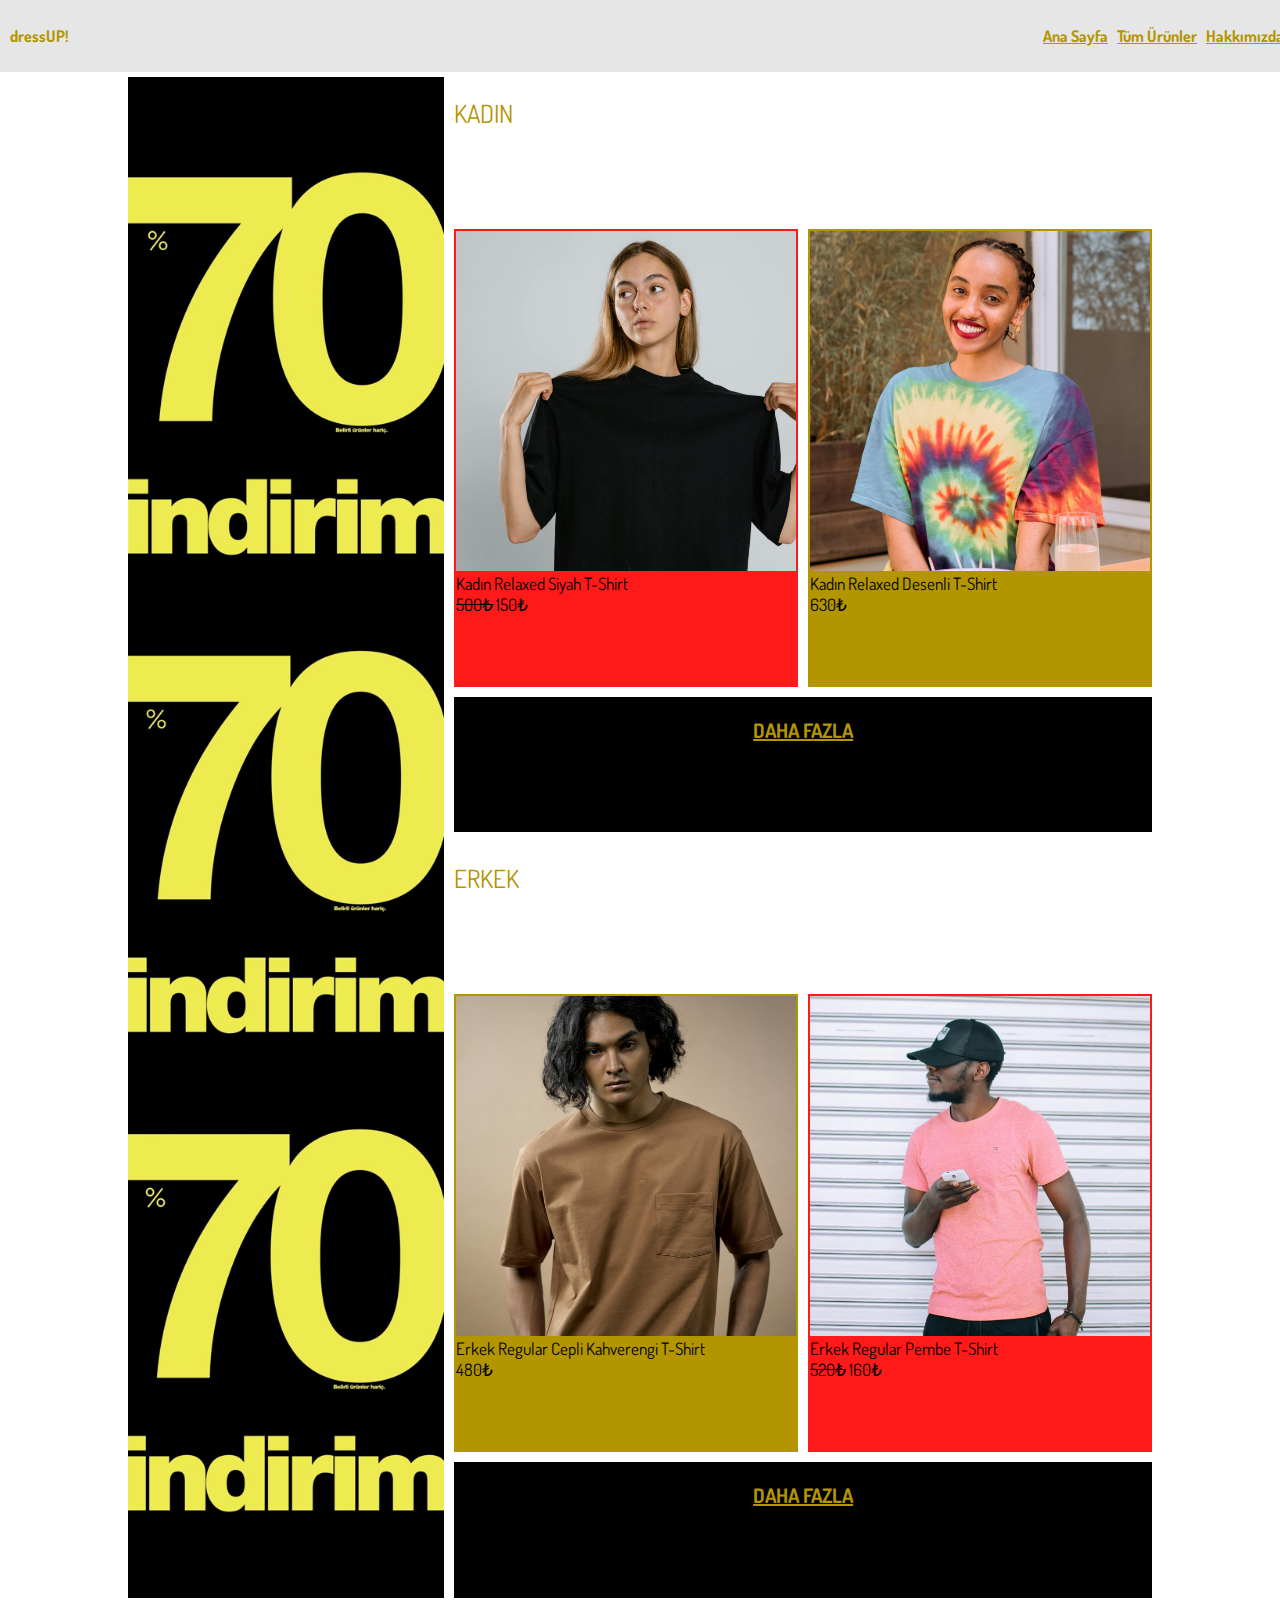
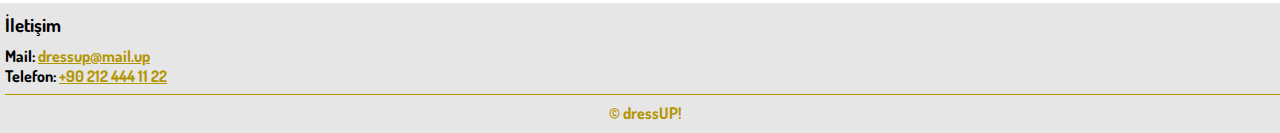
<file: HW2 - web store/index.html>
<!DOCTYPE html>
<html lang="tr">
    <head>
        <meta charset="UTF-8">
        <meta name="description" content="dressUp Mağaza Sayfası">
        <meta name="keywords" content="dressUp, tshirts, clothing, shopping">
        <meta name="viewport" content="width=device-width, initial-scale=1.0">
        <link rel="stylesheet" href="style.css">
        <link rel="preconnect" href="https://fonts.googleapis.com">
        <link rel="preconnect" href="https://fonts.gstatic.com" crossorigin>
        <link href="https://fonts.googleapis.com/css2?family=Dosis:wght@200..800&display=swap" rel="stylesheet">
        <title>Ana Sayfa</title>
    </head>
    <body> 
        <!-- navbar -->
        <div id="navbar">
            <!--marka ismi navbarın soluna, sayfa linkleri sağına (float: right; kullanarak) yerleştirildi.-->
            <p style="text-align: left;">
                dressUP! <!--marka ismi-->
                <span style="float: right;">
                    <a class="yellow-link" href="index.html">Ana Sayfa</a>
                    &nbsp;
                    <a class="yellow-link" href="products.html">Tüm Ürünler</a>
                    &nbsp;
                    <a class="yellow-link" href="about.html">Hakkımızda</a>
                    &nbsp;<!--ekstra boşluk karakteri-->
                </span>
            </p>
        </div>
        
        <!--Başlık ve Ürünler grid-container içine yerleştirildi-->
        <div class="grid-container">
            <!--ilk eleman 1. satır çizgisinden 7. satır çizgisine ayarlanarak içine afiş yerleştirildi-->
            <div style="grid-row-start: 1; grid-row-end: 7; background-color: black;"><img src="pictures/banner.png" alt=""></div>
            <!--ikinci eleman 2. sütun çizgisinden 4. sütun çizgisine ayarlanarak içine başlık yerleştirildi-->
            <div class="grid-header" style="grid-column-start: 2; grid-column-end: 4;">KADIN</div>
            <!--Elemanlar başlık altında sırayla yerleştirildi. Her elemanın içinde bir adet ürün resmi, açıklaması ve fiyat yazmakta-->
            <div class="grid-item disc">
                <img src="pictures/female_black.jpg" alt="fe-black">
                Kadın Relaxed Siyah T-Shirt<br>
                <span style="text-decoration: line-through; margin: 0px;">500₺</span> 150₺
            </div>
            <div class="grid-item">
                <img src="pictures/female_pattern.jpg" alt="fe-pattern">
                Kadın Relaxed Desenli T-Shirt <br> 630₺ 
            </div>
            <!--tüm ürünleri göstermeye yönlendiren buton görevinde kullanılan link yerleştirildi-->
            <div class="grid-button" style="grid-column-start: 2; grid-column-end: 4;"><a class="yellow-link" href="products.html">DAHA FAZLA</a></div>
            <!--ikinci başlık-->
            <div class="grid-header" style="grid-column-start: 2; grid-column-end: 4;">ERKEK</div>
            <!--ürünler-->
            <div class="grid-item">
                <img src="pictures/male_brown.jpg" alt="ma-brown">
                Erkek Regular Cepli Kahverengi T-Shirt <br> 480₺
            </div>
            <div class="grid-item disc">
                <img src="pictures/male_pink.jpg" alt="ma-pink">
                Erkek Regular Pembe T-Shirt <br>
                <span style="text-decoration: line-through; margin: 0px;">520₺</span> 160₺
            </div>
            <!--tüm ürünleri göstermeye yönlendiren buton görevinde kullanılan link yerleştirildi-->
            <div class="grid-button" style="grid-column-start: 2; grid-column-end: 4;"><a class="yellow-link" href="products.html">DAHA FAZLA</a></div>
        </div>

        <!--footer-->
        <div id="contact">
            <h3 style="margin-top: 5px; margin-bottom: 10px;">İletişim</h3>
            <p style="margin-top: 0px; margin-bottom: 5px;">
                Mail: <a class="yellow-link" href="mailto:ahmetbedri3@gmail.com">dressup@mail.up</a> <br>
                Telefon: <a class="yellow-link" href="tel:+902124441122">+90 212 444 11 22</a>
            </p>
            <hr style="height: 1px; background-color: #b39500; border: none;">
            <p style="margin-top: 5px; margin-bottom: 5px; text-align: center; color: #b39500;">© dressUP!</p>
        </div>
    </body>
</html>
</file>
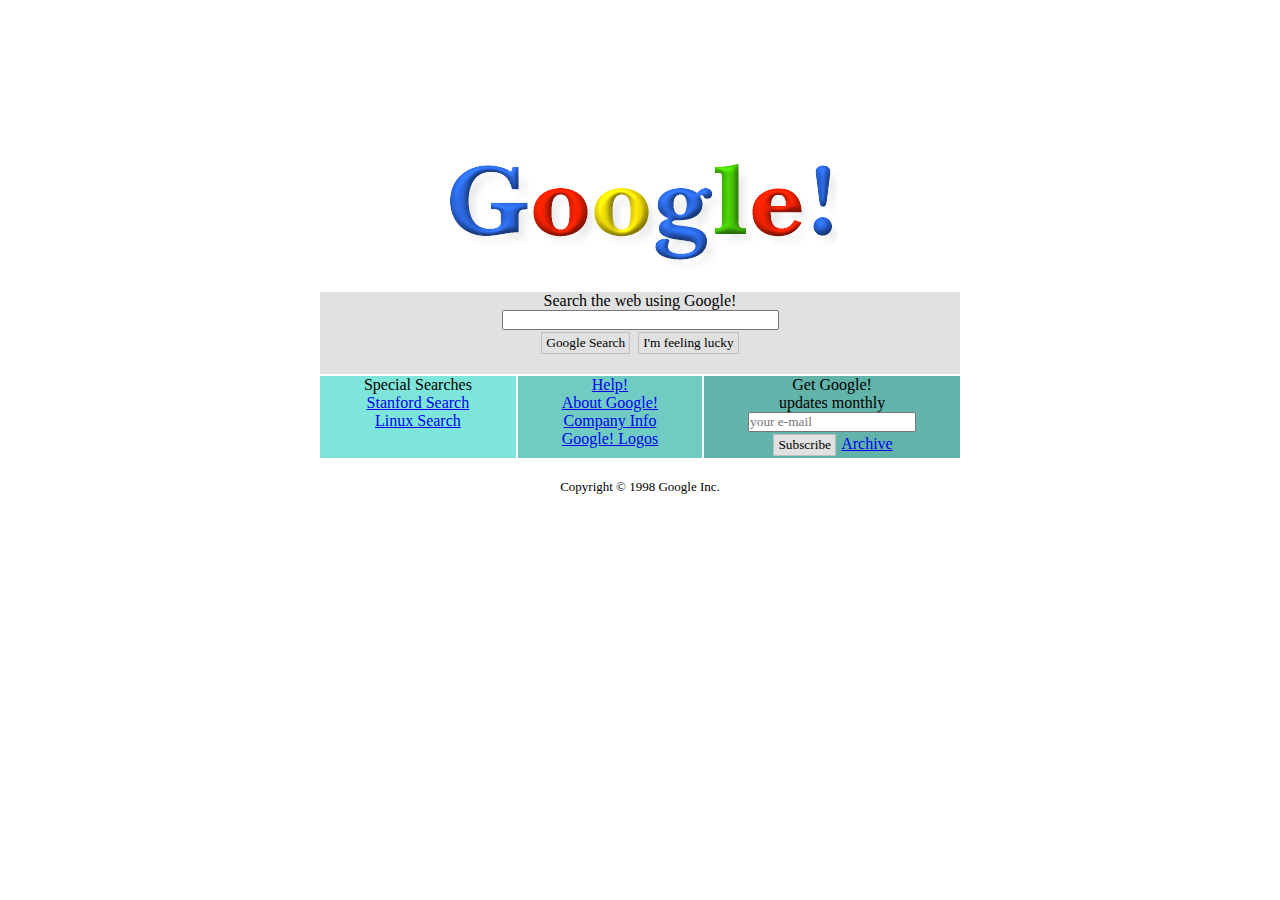
<file: HW3 - google1998/index.html>
<!DOCTYPE html>
<html lang="tr">
<head>
    <meta charset="UTF-8">
    <meta name="viewport" content="width=device-width, initial-scale=1.0">
    <title>Google 1998</title>
    <!--style.css-->
    <link rel="stylesheet" href="./style.css">
</head>
<body>
    <!--Logo-->
    <div id="logo98">
        <img src="./Google_1998_logo.png" alt="Google Logo">
    </div>
    <!--Grid Start-->
    <div class="grid-container">
        <!--Search Bar Section (Grid Item #1)-->
        <div id="sec-1" class="grid-item">
            <form action="http://www.google.com/search" method="get">
                <label for="q">Search the web using Google!</label><br>
                <input type="text" name="q" size="35">
                <div>
                    <input class="button" type="submit" value="Google Search">
                    <input class="button" type="submit" value="I'm feeling lucky">
                </div><br>
            </form>
        </div>
        <!--Special Searches Section (Grid Item #2)-->
        <div id="sec-2" class="grid-item">
            Special Searches <br>
            <a href="#">Stanford Search</a><br>
            <a href="#">Linux Search</a>
        </div>
        <!--Misc Links Section (Grid Item #3)-->
        <div id="sec-3" class="grid-item">
            <a href="#">Help!</a><br>
            <a href="#">About Google!</a><br>
            <a href="#">Company Info</a><br>
            <a href="#">Google! Logos</a>
        </div>
        <!--Subscription Form Section (Grid Item #4)-->
        <div id="sec-4" class="grid-item">
            <form action="https://www.google.com/" method="get">
                <label for="subscription">Get Google! <br>updates monthly</label><br>
                <input type="text" placeholder="your e-mail" name="subscription" required>
                
                <div class="grid-item">
                    <input class="button" type="submit" value="Subscribe">
                    <a href="#">Archive</a>
                </div>
            </form>
        </div>
    </div>
    <!--Grid End-->
    <div id="copyright">
        <br><p>
            Copyright © 1998 Google Inc.
        </p>
    </div>
</body>
</html>
</file>
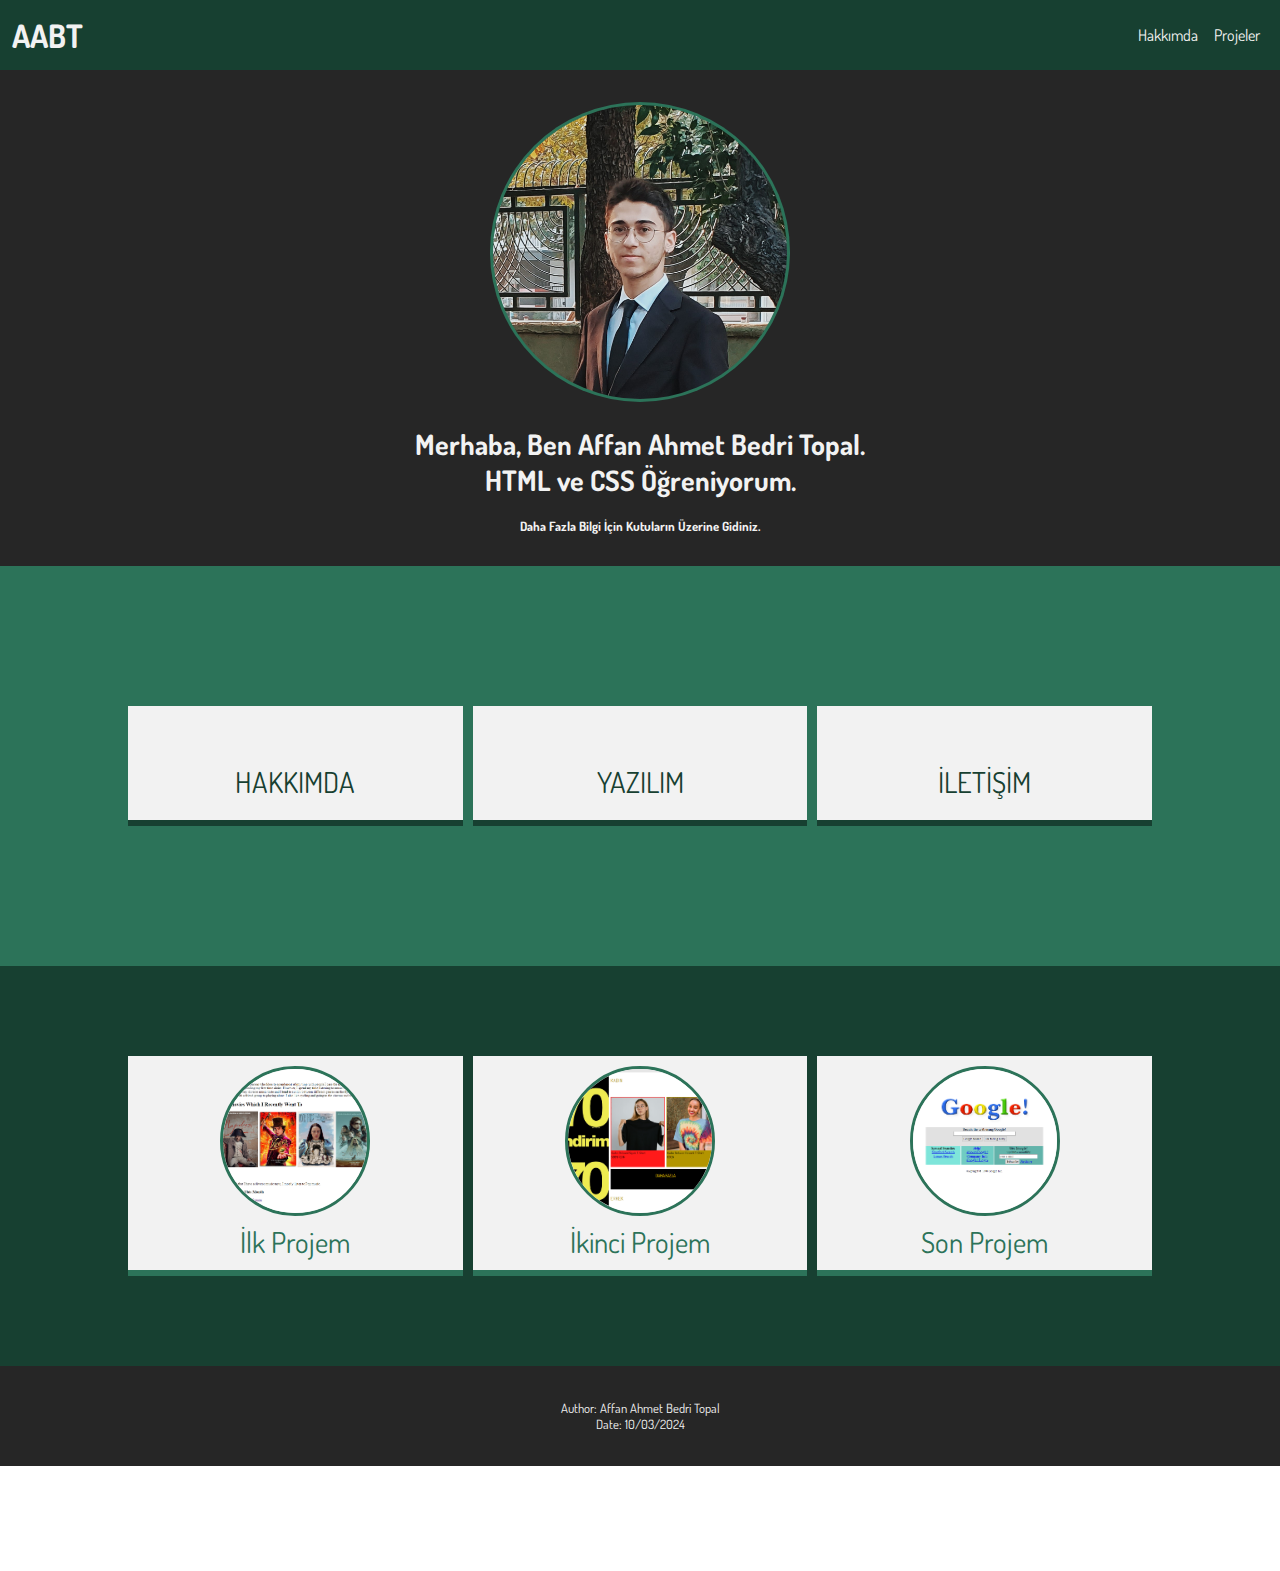
<file: HW4 - Landing Page/index.html>
<!DOCTYPE html>
<html lang="tr">
<head>
    <meta charset="UTF-8">
    <meta name="description" content="Affan Ahmet Bedri Topal | Bilgisayar Mühendisliği öğrencisi. Kişisel web sayfası.">
    <meta name="keywords" content="Affan Ahmet Bedri Topal, 4. sınıf, YTU frontend, Yazılım Geliştirici">
    <meta name="author" content="Affan Ahmet Bedri Topal">
    <meta name="viewport" content="width=device-width, initial-scale=1.0">
    <title>AABT</title>

    <!--css-->
    <link rel="stylesheet" href="./css/global.css">
    <!--web tarayıcı-->
    <link rel="stylesheet" media="(min-width:769px)" href="./css/main.css">
    <!--mobil tarayıcı-->
    <link rel="stylesheet" media="(max-width:768px)" href="./css/mobile.css">
    <!--Google Font-->
    <link rel="preconnect" href="https://fonts.googleapis.com">
    <link rel="preconnect" href="https://fonts.gstatic.com" crossorigin>
    <link href="https://fonts.googleapis.com/css2?family=Dosis:wght@200..800&display=swap" rel="stylesheet">
    <!--Font Awesome-->
    <link rel="stylesheet" href="https://cdnjs.cloudflare.com/ajax/libs/font-awesome/6.5.1/css/all.min.css" integrity="sha512-DTOQO9RWCH3ppGqcWaEA1BIZOC6xxalwEsw9c2QQeAIftl+Vegovlnee1c9QX4TctnWMn13TZye+giMm8e2LwA==" crossorigin="anonymous" referrerpolicy="no-referrer" />
</head>
<body>
    <header class="bg-color1">
        <div>
            <nav id="navbar">
                <h1>AABT</h1>
                <ul>
                    <li><a href="#about">Hakkımda</a></li>
                    <li><a href="#work">Projeler</a></li>
                </ul>
            </nav>
        </div>
    </header>

    <section class="bg-color4" id="home">
        <img src="./images/mypic2.jpg" alt="Profil Fotoğrafı">
        <div>
            <p class="head-big">Merhaba, Ben Affan Ahmet Bedri Topal.<br>HTML ve CSS Öğreniyorum.</p><br>
            <p class="head-small" id="more-info">Daha Fazla Bilgi İçin Kutuların Üzerine Gidiniz.</p>
        </div>
    </section>

    <section class="bg-color2" id="about">
        <div class="container bg-color2">
            <div class="box1">
                <i class="fa-solid fa-user-large"></i><br>HAKKIMDA
                <p>
                    Adım Affan Ahmet Bedri Topal, Yıldız Teknik Üniversitesinde Bilgisayar Mühendisliği 4. sınıf 
                    öğrencisiyim. Okulumuz bünyesinde yapılmakta olan Front-End eğitiminde kendimi geliştirmekteyim.
                    Donanımdan çok yazılıma odaklı bir mühendislik adayıyım.
                </p>
            </div>
            <div class="box1">
                <i class="fa-solid fa-code"></i><br>YAZILIM
                <ul>
                    <li>C || <i class="fa-solid fa-star"></i><i class="fa-solid fa-star"></i><i class="fa-solid fa-star"></i><i class="fa-solid fa-star"></i><i class="fa-regular fa-star"></i></li>
                    <li>Python || <i class="fa-solid fa-star"></i><i class="fa-solid fa-star"></i><i class="fa-solid fa-star"></i><i class="fa-solid fa-star"></i><i class="fa-regular fa-star"></i></li>
                    <li>C# || <i class="fa-solid fa-star"></i><i class="fa-solid fa-star"></i><i class="fa-solid fa-star"></i><i class="fa-regular fa-star"></i><i class="fa-regular fa-star"></i></li>
                    <li>Java || <i class="fa-solid fa-star"></i><i class="fa-solid fa-star"></i><i class="fa-regular fa-star"></i><i class="fa-regular fa-star"></i><i class="fa-regular fa-star"></i></li>
                    <li>Unity || <i class="fa-solid fa-star"></i><i class="fa-solid fa-star"></i><i class="fa-solid fa-star"></i><i class="fa-regular fa-star"></i><i class="fa-regular fa-star"></i></li>
                    <li>HTML & CSS || <i class="fa-solid fa-star"></i><i class="fa-solid fa-star"></i><i class="fa-solid fa-star"></i><i class="fa-regular fa-star"></i><i class="fa-regular fa-star"></i></li>
                </ul>
            </div>
            <div class="box1">
                <i class="fa-solid fa-address-book"></i><br>İLETİŞİM
                <ul>
                    <li><a href="tel:+905315400020"><i class="fa-solid fa-phone"></i> +90 531 540 00 20</a></li>
                    <li><a href="mailto:ahmetbedri3@gmail.com"><i class="fa-solid fa-envelope"></i> ahmetbedri3@gmail.com&nbsp&nbsp&nbsp</a></li>
                    <li><a href="mailto:affan_ahmet@hotmail.com"><i class="fa-solid fa-envelope"></i> affan_ahmet@hotmail.com</a></li>
                    <li><a href="https://www.instagram.com/_aabt_"><i class="fa-brands fa-instagram"></i> Instagram</a></li>
                    <li><a href="https://www.linkedin.com/in/affan-topal/"><i class="fa-brands fa-linkedin"></i> LinkedIn&nbsp&nbsp&nbsp</a></li>
                    <li><a href="https://github.com/affantopal"><i class="fa-brands fa-github"></i> GitHub&nbsp&nbsp&nbsp&nbsp&nbsp&nbsp</a></li>
                </ul>
            </div>
            
        </div>
    </section>

    <section class="bg-color1" id="work">
        <div class="container bg-color1">
            <div class="box2">
                <img src="./images/W1.png" alt="Work1"><br>
                İlk Projem
                <p>
                    Front-End eğitimim sırasında hazırladığım ilk projedir. 
                    Bu projede yalnızca HTML'in sunduğu güçten faydalanılarak birden fazla sayfaya sahip 
                    bir web sayfası hazırlanmıştır. Bu web sayfası hakkımda bilgiler içermektedir.<br><br>
                    Detaylı incelemek için Github profilimdeki "YTU Front End" reposunu ziyaret edebilirsiniz.
                </p>

            </div>
            <div class="box2">
                <img src="./images/W2.png" alt="Work2"><br>
                İkinci Projem
                <p>
                    İlk projemi tamamlamanın ardından, CSS eğitimine de başlamış olmamız üzerine hem 
                    HTML hem de CSS kullanarak bir online mağaza sitesi oluşturmamız istendi. Giyim üzerine 
                    hazırlanmış olan prototip bir sitedir.<br><br>
                    Detaylı incelemek için Github profilimdeki "YTU Front End" reposunu ziyaret edebilirsiniz.
                </p>
            </div>
            <div class="box2">
                <img src="./images/W3.png" alt="Work3"><br>
                Son Projem
                <p>
                    CSS'in sunduğu özellikleri ne kadar kavrayabildiğimizi test edebilmek adına istenmiş bu projede, 
                    Google'ın, 1998 yılında ilk açıldığı dönemki web sitesinin arayüzünün klonunu hazırlamamız 
                    istendi.<br><br>
                    Detaylı incelemek için Github profilimdeki "YTU Front End" reposunu ziyaret edebilirsiniz.
                </p>
            </div>
            
        </div>
    </section>

    <footer class="bg-color4" id="footer">
            <p class="head-small">Author: Affan Ahmet Bedri Topal<br>Date: 10/03/2024</p>
    </footer>
    
</body>
</html>
</file>
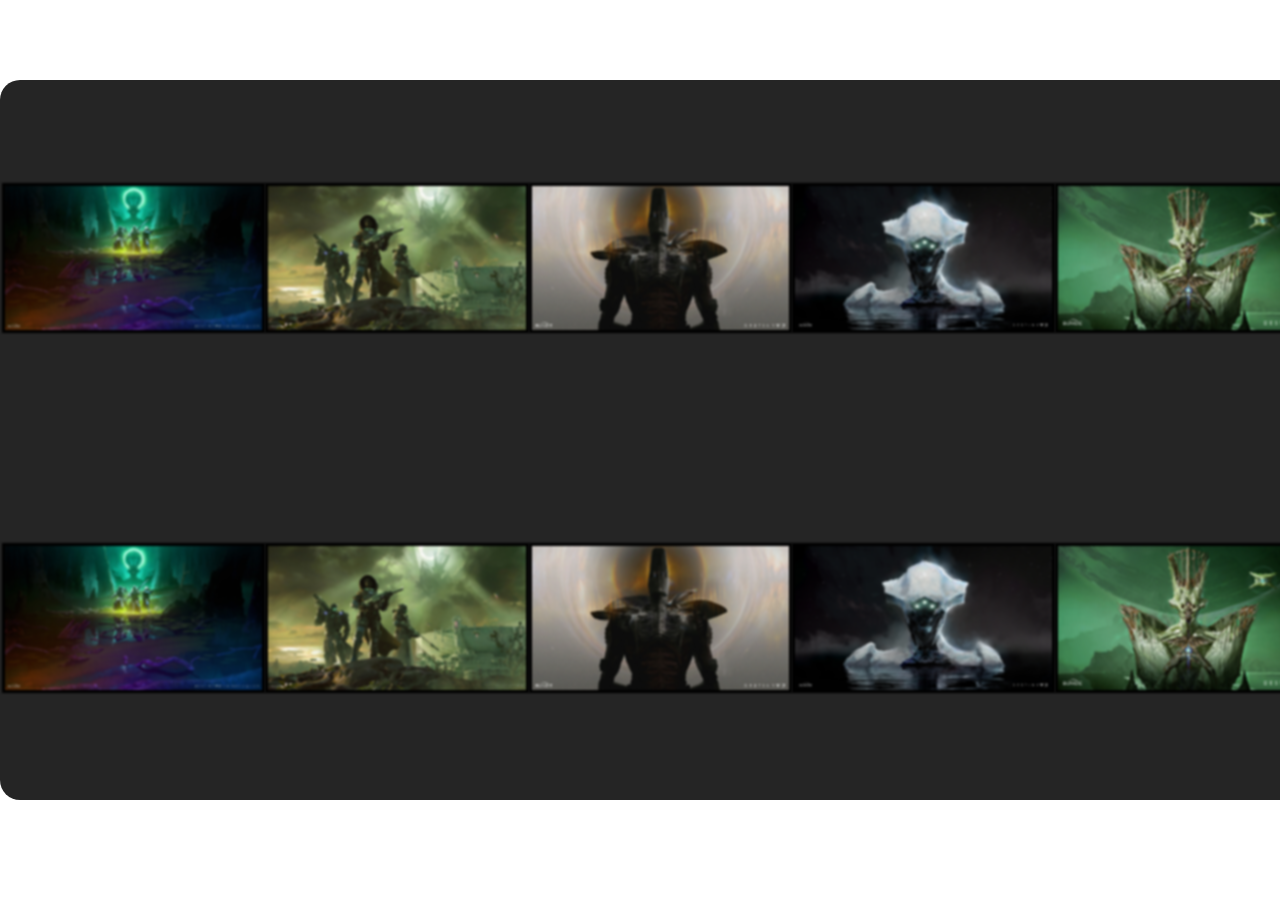
<file: HW5 - Responsive Gallery/index.html>
<!DOCTYPE html>
<html lang="tr">
<head>
    <meta charset="UTF-8">
    <meta name="viewport" content="width=device-width, initial-scale=1.0">
    <title>R-Gallery</title>
    <!--link css file-->
    <link rel="stylesheet" href="style.css">
</head>
<body>
    <div class="wrapper">
        <div class="container">
            <div class="box">
                <img src="./images/im1.jpg" alt="">
            </div>
            <div class="box">
                <img src="./images/im2.jpg" alt="">
            </div>
            <div class="box">
                <img src="./images/im3.jpg" alt="">
            </div>
            <div class="box">
                <img src="./images/im4.jpg" alt="">
            </div>
            <div class="box">
                <img src="./images/im5.jpg" alt="">
            </div>
            <div class="box">
                <img src="./images/im6.jpg" alt="">
            </div>
        </div>

        <div class="container">
            <div class="box">
                <img src="./images/im1.jpg" alt="">
            </div>
            <div class="box">
                <img src="./images/im2.jpg" alt="">
            </div>
            <div class="box">
                <img src="./images/im3.jpg" alt="">
            </div>
            <div class="box">
                <img src="./images/im4.jpg" alt="">
            </div>
            <div class="box">
                <img src="./images/im5.jpg" alt="">
            </div>
            <div class="box">
                <img src="./images/im6.jpg" alt="">
            </div>
        </div>
    </div>
</body>
</html>
</file>
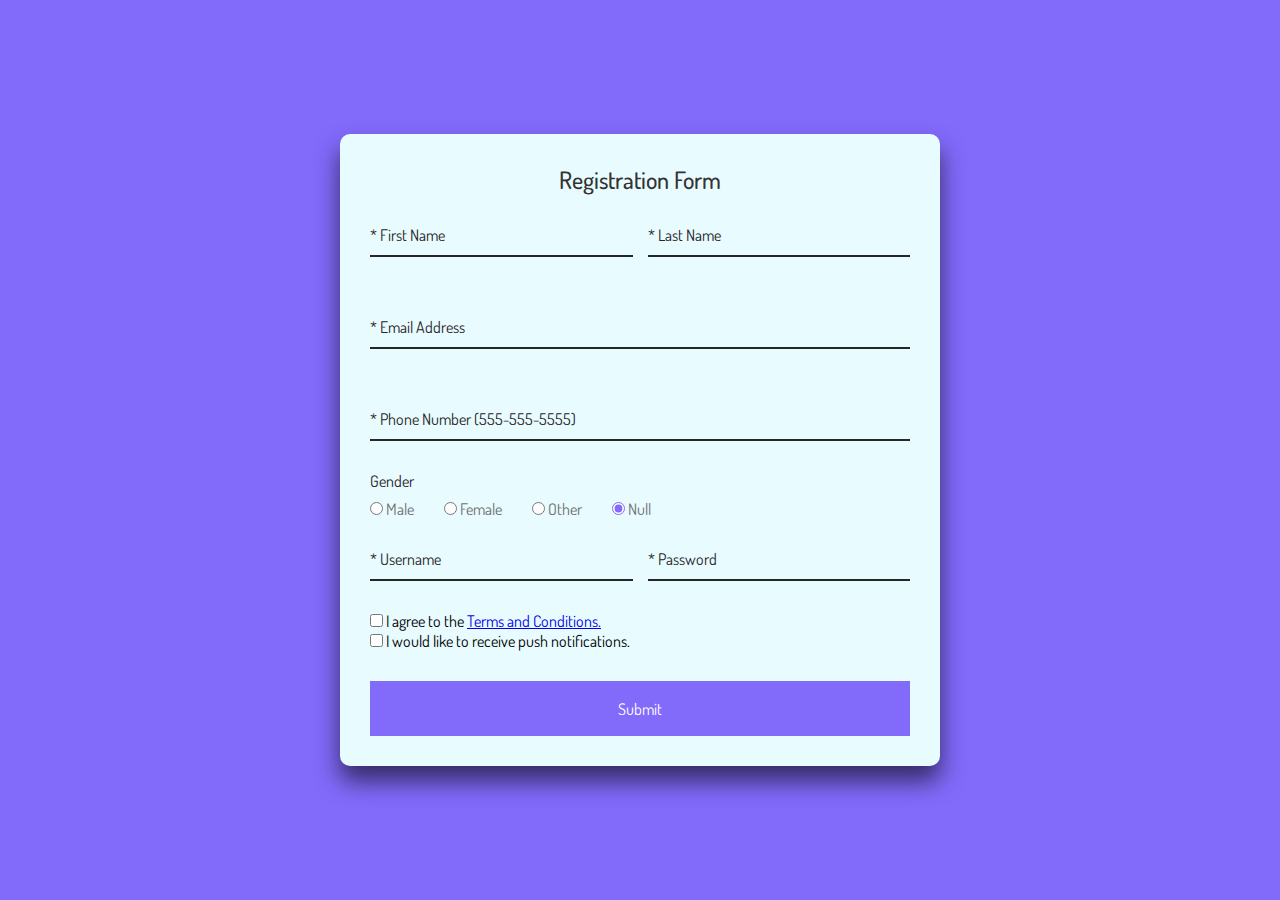
<file: HW6 - Responsive Form/index.html>
<!DOCTYPE html>
<html lang="en">
<head>
  <meta charset="UTF-8" />
  <meta name="viewport" content="width=device-width, initial-scale=1.0" />
  <title>Register</title>

  <!--css-->
  <link rel="stylesheet"  href="./main.css">
  <!--Google Font-->
  <link rel="preconnect" href="https://fonts.googleapis.com">
  <link rel="preconnect" href="https://fonts.gstatic.com" crossorigin>
  <link href="https://fonts.googleapis.com/css2?family=Dosis:wght@200..800&display=swap" rel="stylesheet">
  <!--Font Awesome-->
  <link rel="stylesheet" href="https://cdnjs.cloudflare.com/ajax/libs/font-awesome/6.5.1/css/all.min.css" integrity="sha512-DTOQO9RWCH3ppGqcWaEA1BIZOC6xxalwEsw9c2QQeAIftl+Vegovlnee1c9QX4TctnWMn13TZye+giMm8e2LwA==" crossorigin="anonymous" referrerpolicy="no-referrer" />
</head>
<body>
  <div class="wrapper">

    <header>Registration Form</header>
    <form>

      <div class="column">
        <div class="content">
          <input type="text" required>
          <label>* First Name</label>
        </div>
        <div class="content">
          <input type="text" required>
          <label>* Last Name</label>
        </div>
      </div>
      
      <div class="content">
        <input type="email" pattern="[a-z0-9._%+\-]+@[a-z0-9.\-]+\.[a-z]{2,}$" required>
        <label>* Email Address</label>
      </div>
      <div class="content">
        <input type="tel" pattern="[0-9]{3}-[0-9]{3}-[0-9]{4}" required>
        <label>* Phone Number (555-555-5555)</label>
      </div>

      <div class="gender-box">
        <h3>Gender</h3>
        <div class="gender-option">
          <div class="gender">
            <input type="radio" name="gender">
            <label for="html">Male</label>
          </div>
          <div class="gender">
            <input type="radio" name="gender">
            <label for="css">Female</label>
          </div>
          <div class="gender">
            <input type="radio" name="gender">
            <label for="javascript">Other</label>
          </div>
          <div class="gender">
            <input type="radio" name="gender" checked>
            <label for="javascript">Null</label>
          </div>
        </div>
      </div>

      <div class="column">
        <div class="content">
          <input type="text" required>
          <label>* Username</label>
        </div>
        <div class="content">
          <input type="password" required>
          <label>* Password</label>
        </div>
      </div>

      <div class="checks">
        <input type="checkbox" name="Terms" value="Terms-Agreed">
        <label for="vehicle1"> I agree to the <a href="#">Terms and Conditions.</a></label><br>
        <input type="checkbox" name="Push" value="Push-Request">
        <label for="vehicle2"> I would like to receive push notifications.</label><br>
      </div>

      <button>Submit</button>
    </form>

  </div>
  
</body>
</html>
</file>
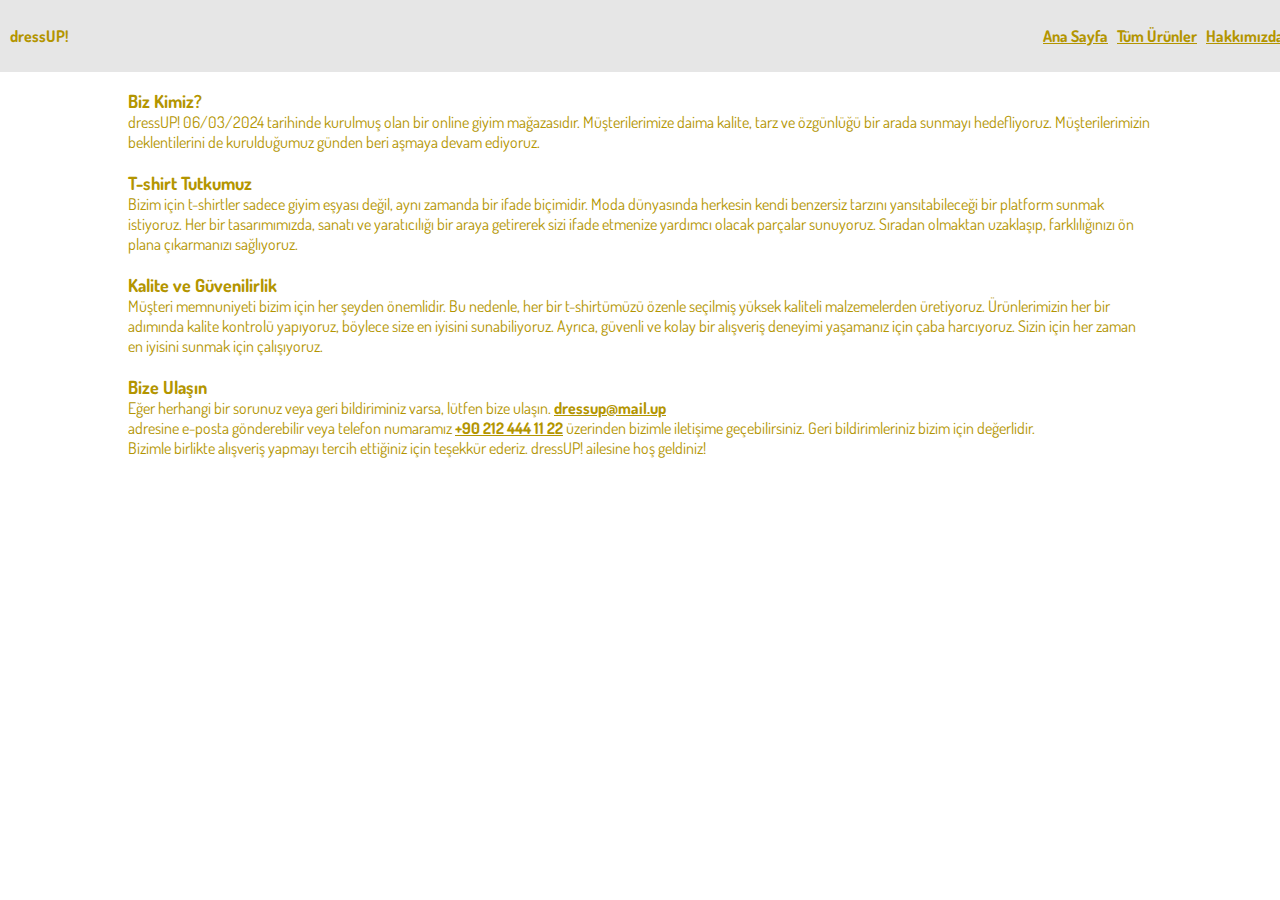
<file: HW2 - web store/about.html>
<!DOCTYPE html>
<html lang="tr">
    <head>
        <meta charset="UTF-8">
        <meta name="viewport" content="width=device-width, initial-scale=1.0">
        <link rel="stylesheet" href="style.css">
        <link rel="preconnect" href="https://fonts.googleapis.com">
        <link rel="preconnect" href="https://fonts.gstatic.com" crossorigin>
        <link href="https://fonts.googleapis.com/css2?family=Dosis:wght@200..800&display=swap" rel="stylesheet">
        <title>Hakkımızda</title>
    </head>
    <body>
        <!-- navbar -->
        <div id="navbar">
            <!--marka ismi navbarın soluna, sayfa linkleri sağına (float: right; kullanarak) yerleştirildi.-->
            <p style="text-align: left;">
                dressUP! <!--marka ismi-->
                <span style="float: right;">
                    <a class="yellow-link" href="index.html">Ana Sayfa</a>
                    &nbsp;
                    <a class="yellow-link" href="products.html">Tüm Ürünler</a>
                    &nbsp;
                    <a class="yellow-link" href="about.html">Hakkımızda</a>
                    &nbsp; <!--ekstra boşluk karakteri-->
                </span>
            </p>
        </div>
        
        <div id="about">
            <span style="font-weight: bold; font-size: large;">Biz Kimiz?</span><br>
            dressUP! 06/03/2024 tarihinde kurulmuş olan bir online giyim mağazasıdır. Müşterilerimize daima kalite, tarz ve özgünlüğü bir arada sunmayı hedefliyoruz.
            Müşterilerimizin beklentilerini de kurulduğumuz günden beri aşmaya devam ediyoruz.

            <br><br><span style="font-weight: bold; font-size: large;">T-shirt Tutkumuz</span><br>
            Bizim için t-shirtler sadece giyim eşyası değil, aynı zamanda bir ifade biçimidir. Moda dünyasında herkesin kendi benzersiz tarzını yansıtabileceği 
            bir platform sunmak istiyoruz. Her bir tasarımımızda, sanatı ve yaratıcılığı bir araya getirerek sizi ifade etmenize yardımcı olacak parçalar sunuyoruz. 
            Sıradan olmaktan uzaklaşıp, farklılığınızı ön plana çıkarmanızı sağlıyoruz.

            <br><br><span style="font-weight: bold; font-size: large;">Kalite ve Güvenilirlik</span><br>
            Müşteri memnuniyeti bizim için her şeyden önemlidir. Bu nedenle, her bir t-shirtümüzü özenle seçilmiş yüksek kaliteli malzemelerden üretiyoruz. 
            Ürünlerimizin her bir adımında kalite kontrolü yapıyoruz, böylece size en iyisini sunabiliyoruz. 
            Ayrıca, güvenli ve kolay bir alışveriş deneyimi yaşamanız için çaba harcıyoruz. 
            Sizin için her zaman en iyisini sunmak için çalışıyoruz.

            <br><br><span style="font-weight: bold; font-size: large;">Bize Ulaşın</span><br>
            Eğer herhangi bir sorunuz veya geri bildiriminiz varsa, lütfen bize ulaşın. 
            <a class="yellow-link" href="mailto:ahmetbedri3@gmail.com">dressup@mail.up</a> <br> adresine e-posta gönderebilir veya 
            telefon numaramız <a class="yellow-link" href="tel:+902124441122">+90 212 444 11 22</a> üzerinden bizimle iletişime geçebilirsiniz. 
            Geri bildirimleriniz bizim için değerlidir.

            <br>Bizimle birlikte alışveriş yapmayı tercih ettiğiniz için teşekkür ederiz. dressUP! ailesine hoş geldiniz!
        </div>
    </body>
</html>
</file>
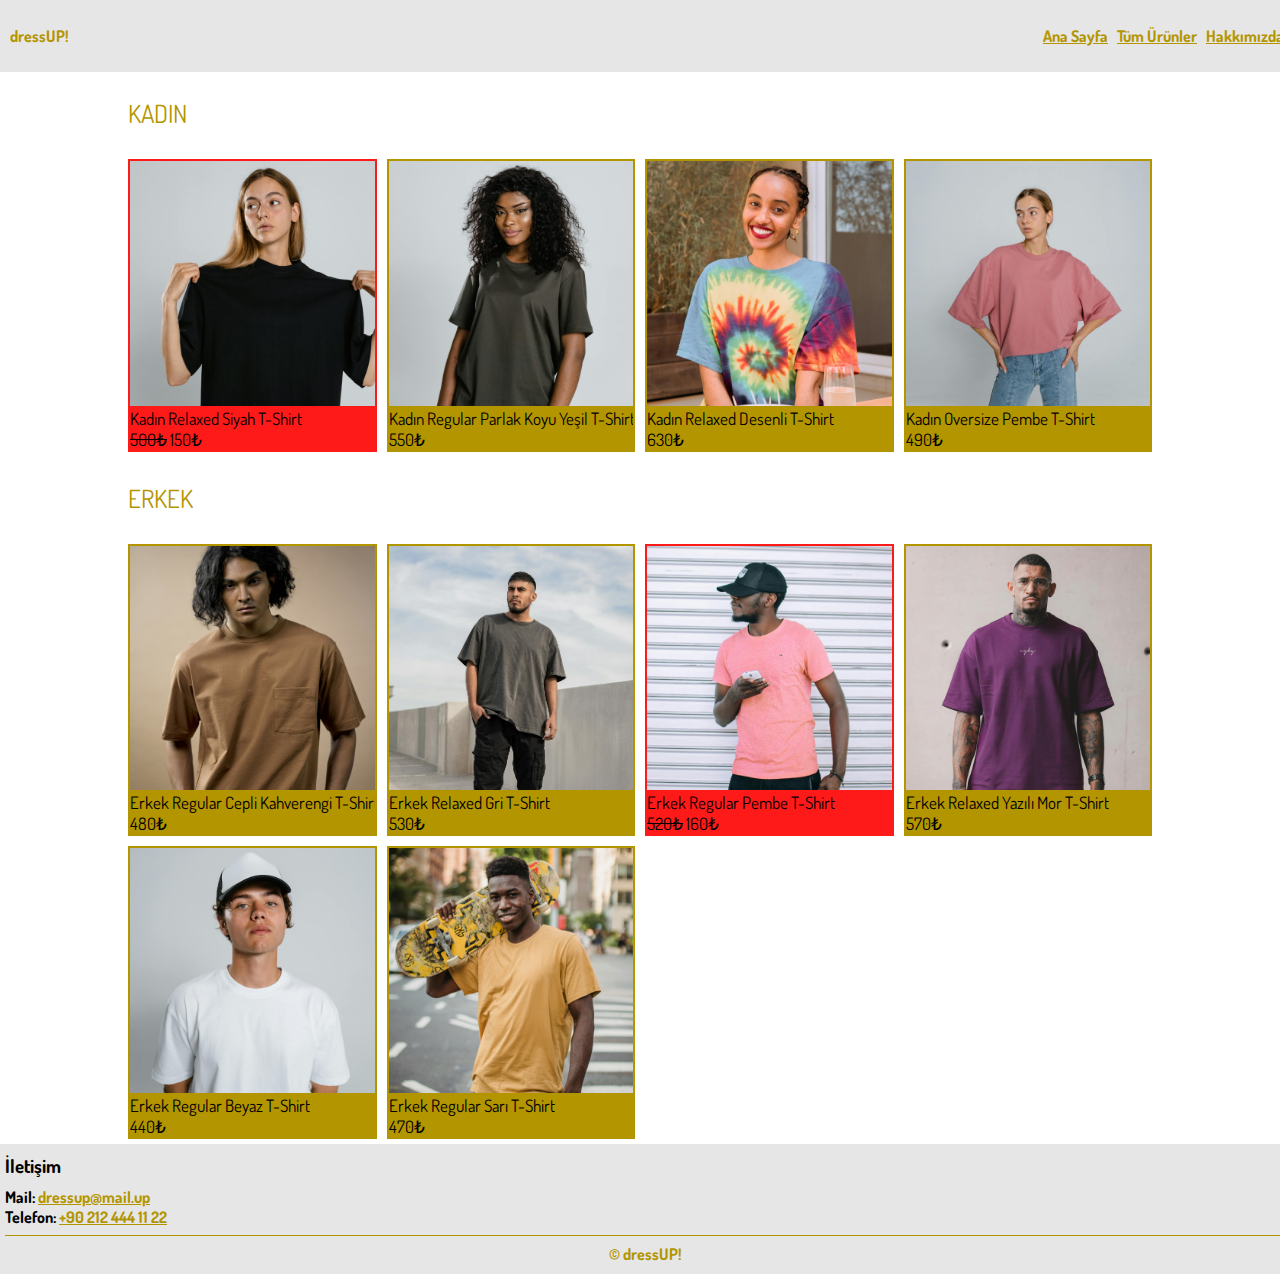
<file: HW2 - web store/products.html>
<!DOCTYPE html>
<html lang="tr">
<head>
    <meta charset="UTF-8">
    <meta name="viewport" content="width=device-width, initial-scale=1.0">
    <link rel="stylesheet" href="style.css">
    <link rel="preconnect" href="https://fonts.googleapis.com">
    <link rel="preconnect" href="https://fonts.gstatic.com" crossorigin>
    <link href="https://fonts.googleapis.com/css2?family=Dosis:wght@200..800&display=swap" rel="stylesheet">
    <title>Tüm Ürünler</title>
</head>
<body>
    <!-- navbar -->
    <div id="navbar">
        <!--marka ismi navbarın soluna, sayfa linkleri sağına (float: right; kullanarak) yerleştirildi.-->
        <p style="text-align: left;">
            dressUP! <!--marka ismi-->
            <span style="float: right;">
                <a class="yellow-link" href="index.html">Ana Sayfa</a>
                &nbsp;
                <a class="yellow-link" href="products.html">Tüm Ürünler</a>
                &nbsp;
                <a class="yellow-link" href="about.html">Hakkımızda</a>
                &nbsp; <!--ekstra boşluk karakteri-->
            </span>
        </p>
    </div>
    
    <!--Başlık ve Ürünler grid-container içine yerleştirildi-->
    <div class="grid-container">
        <!--ilk eleman 1. sütun çizgisinden 5. sütun çizgisine ayarlanarak içine başlık yerleştirildi-->
        <div class="grid-header" style="grid-column-start: 1; grid-column-end: 5;">KADIN</div>
        <!--Elemanlar başlık altında sırayla yerleştirildi. Her elemanın içinde bir adet ürün resmi, açıklaması ve fiyat yazmakta-->
        <div class="grid-item disc">
            <img src="pictures/female_black.jpg" alt="fe-black">
            Kadın Relaxed Siyah T-Shirt<br>
            <span style="text-decoration: line-through; margin: 0px;">500₺</span> 150₺
        </div>
        <div class="grid-item">
            <img src="pictures/female_gray.jpg" alt="fe-gr">
            Kadın Regular Parlak Koyu Yeşil T-Shirt <br> 550₺
        </div>
        <div class="grid-item">
            <img src="pictures/female_pattern.jpg" alt="fe-pattern">
           Kadın Relaxed Desenli T-Shirt <br> 630₺ 
        </div>
        <div class="grid-item">
            <img src="pictures/female_pink.jpg" alt="fe-pink">
            Kadın Oversize Pembe T-Shirt <br> 490₺
        </div>
        <!--Yeni başlık, ilki ile aynı işlem-->
        <div class="grid-header" style="grid-column-start: 1; grid-column-end: 5;">ERKEK</div>
        <!--ürünler-->
        <div class="grid-item">
            <img src="pictures/male_brown.jpg" alt="ma-brown">
            Erkek Regular Cepli Kahverengi T-Shirt <br> 480₺
        </div>
        <div class="grid-item">
            <img src="pictures/male_gray.jpg" alt="ma-gray">
            Erkek Relaxed Gri T-Shirt <br> 530₺
        </div>
        <div class="grid-item disc">
            <img src="pictures/male_pink.jpg" alt="ma-pink">
            Erkek Regular Pembe T-Shirt <br>
            <span style="text-decoration: line-through; margin: 0px;">520₺</span> 160₺
        </div>
        <div class="grid-item">
            <img src="pictures/male_purple.jpg" alt="ma-purple">
            Erkek Relaxed Yazılı Mor T-Shirt <br> 570₺
        </div>
        <div class="grid-item">
            <img src="pictures/male_white.jpg" alt="ma-white">
            Erkek Regular Beyaz T-Shirt <br> 440₺
        </div>
        <div class="grid-item">
            <img src="pictures/male_yellow.jpg" alt="ma-yellow">
            Erkek Regular Sarı T-Shirt <br> 470₺
        </div>
    </div>

    <!--footer-->
    <div id="contact">
        <h3 style="margin-top: 5px; margin-bottom: 10px;">İletişim</h3>
        <p style="margin-top: 0px; margin-bottom: 5px;">
            Mail: <a class="yellow-link" href="mailto:ahmetbedri3@gmail.com">dressup@mail.up</a> <br>
            Telefon: <a class="yellow-link" href="tel:+902124441122">+90 212 444 11 22</a>
        </p>
        <hr style="height: 1px; background-color: #b39500; border: none;">
        <p style="margin-top: 5px; margin-bottom: 5px; text-align: center; color: #b39500;">© dressUP!</p>
    </div>
</body>
</html>
</file>
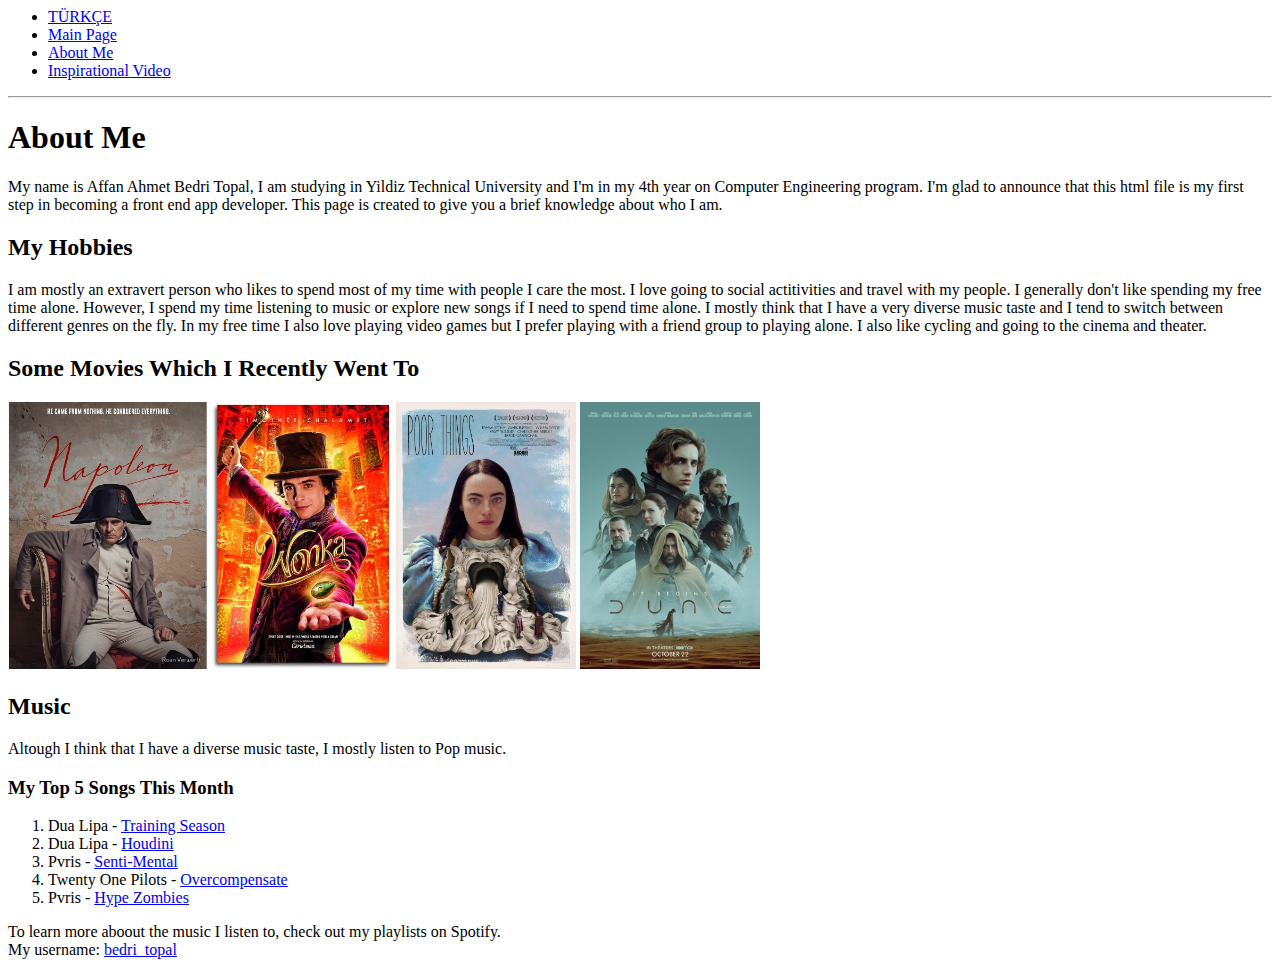
<file: HW1 - Personal Webpage/English/about_en.html>
<html>
    <head>
        <title>About Me</title>
    </head>
    <body>
        <!-- navbar -->
        <ul>
            <li><a href="../Turkish/about_tr.html">TÜRKÇE</a></li>
            <li><a href="index_en.html">Main Page</a></li>
            <li><a href="about_en.html">About Me</a></li>
            <li><a href="embed_en.html">Inspirational Video</a></li>
        </ul><hr>
        <h1>About Me</h1>
        <p>
            My name is Affan Ahmet Bedri Topal, I am studying in Yildiz Technical University and I'm in my 4th year on Computer Engineering program.
            I'm glad to announce that this html file is my first step in becoming a front end app developer. This page is created to give you a brief knowledge about who I am.
        </p>
        <h2>My Hobbies</h2>
        <p>
            I am mostly an extravert person who likes to spend most of my time with people I care the most. I love going to social actitivities and travel with my people. I generally don't like spending my free time alone. However, I spend my time listening to music or  
            explore new songs if I need to spend time alone. I mostly think that I have a very diverse music taste and I tend to switch between different genres on the fly. In my free time I also love playing video games but I prefer playing with a friend group to playing alone.
            I also like cycling and going to the cinema and theater.
        </p>
        <h2>Some Movies Which I Recently Went To</B></h2>
        <img src="../images/napoleon.jpg" alt="napoleon" width="200">
        <img src="../images/wonka.jpg" alt="wonka" width="180">
        <img src="../images/poorThings.jpg" alt="poorthings" width="180">
        <img src="../images/Dune.jpg" alt="dune" width="180">
        <h2>Music</h2>
        <p>Altough I think that I have a diverse music taste, I mostly listen to Pop music.</p>
        <h3>My Top 5 Songs This Month</h3>
        <ol>
            <li>Dua Lipa - <a href="https://youtu.be/ZjBZ8MUnB0E?si=6pVLhkLsc1r3ZW_x" target="_blank">Training Season</a></li>
            <li>Dua Lipa - <a href="https://youtu.be/suAR1PYFNYA?si=EnOgIRulwQHBSpDY" target="_blank">Houdini</a></li>
            <li>Pvris - <a href="https://youtu.be/xznP_CW1MSM?si=e-e-ewbTGUQmIcYc" target="_blank">Senti-Mental</a></li>
            <li>Twenty One Pilots - <a href="https://youtu.be/53tgVlXBZVg?si=9rx1eCFnP78rMPAs" target="_blank">Overcompensate</a></li>
            <li>Pvris - <a href="https://youtu.be/GQHravKr1R0?si=v_T4ZiQilkaq69Hs" target="_blank">Hype Zombies</a></li>
        </ol>
        <p>
            To learn more aboout the music I listen to, check out my playlists on Spotify.
            <br>My username: <a href="https://open.spotify.com/user/bedri_topal?si=ae4f6d0f713540af" target="_blank">bedri_topal</a>
        </p>



    </body>
</html>
</file>
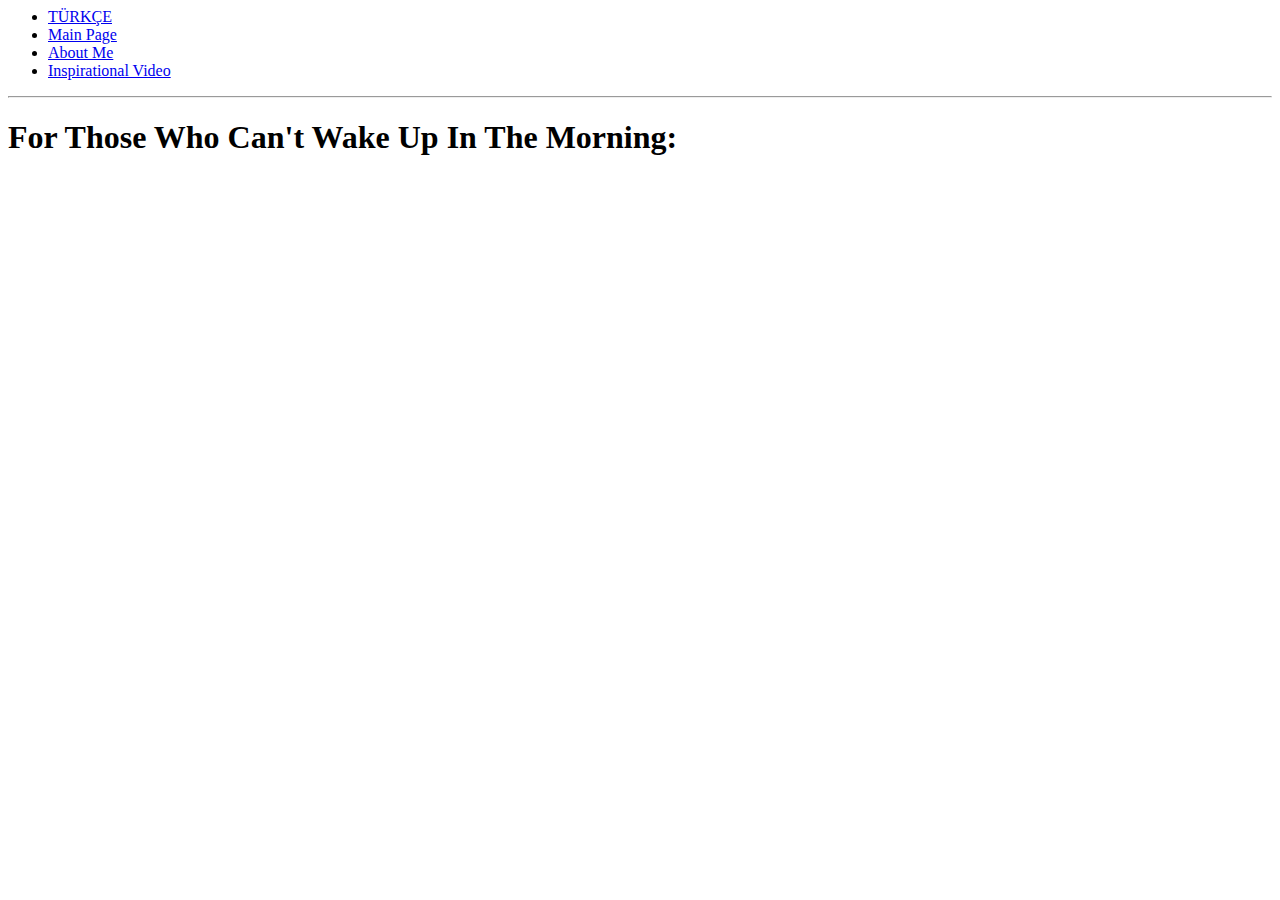
<file: HW1 - Personal Webpage/English/embed_en.html>
<html>
    <head>
        <title>Inspirational Video</title>
    </head>
    <body>
        <!-- navbar -->
        <ul>
            <li><a href="../Turkish/embed_tr.html">TÜRKÇE</a></li>
            <li><a href="index_en.html">Main Page</a></li>
            <li><a href="about_en.html">About Me</a></li>
            <li><a href="embed_en.html">Inspirational Video</a></li>
        </ul><hr>
        <h1>For Those Who Can't Wake Up In The Morning:</h1>
        <iframe width="560" height="315" src="https://www.youtube.com/embed/enYdAxVcNZA?si=Ev_hezxG40WEdGTG&autoplay=1" title="YouTube video player" frameborder="0" allow="accelerometer; autoplay; clipboard-write; encrypted-media; gyroscope; picture-in-picture; web-share" allowfullscreen></iframe>
    </body>
</html>
</file>
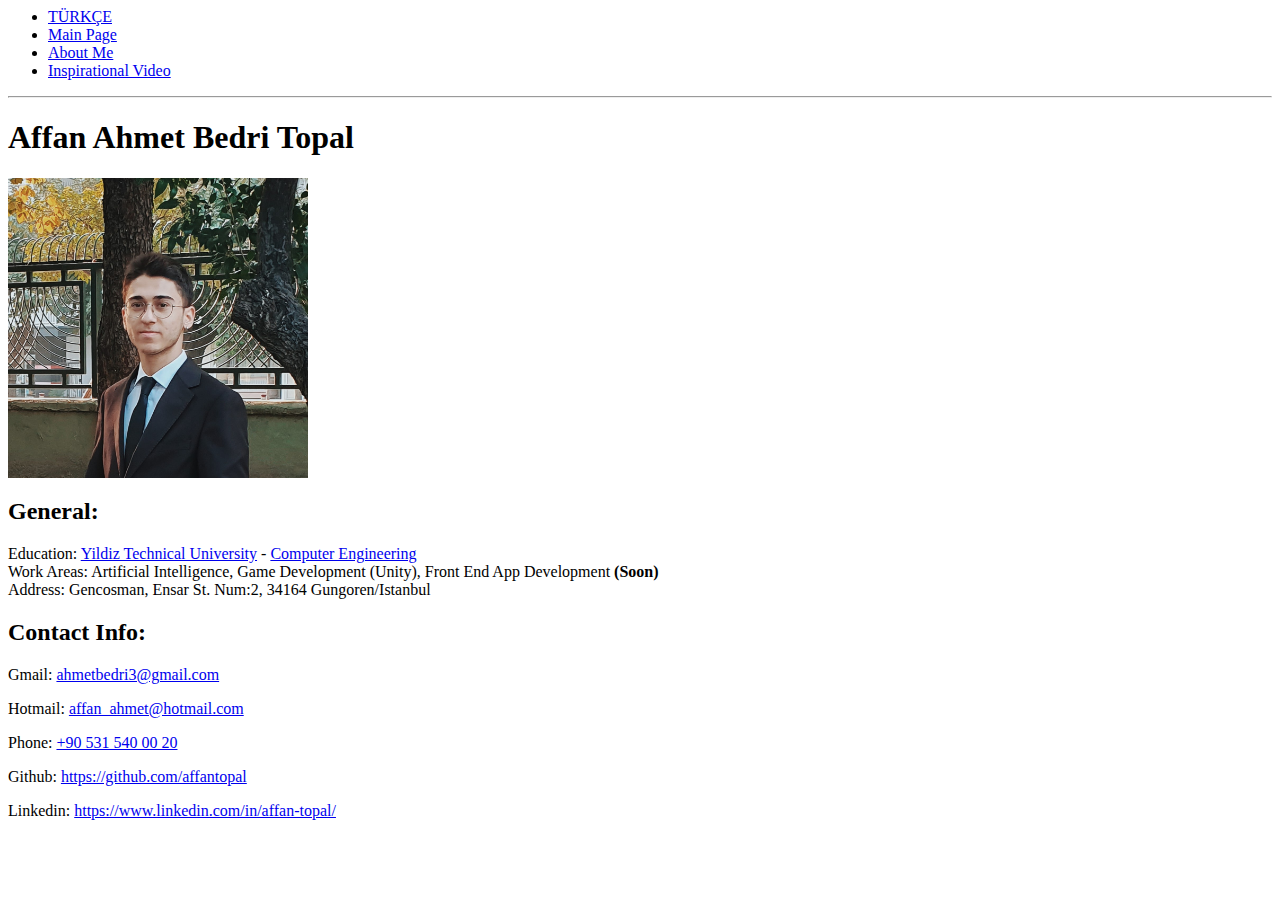
<file: HW1 - Personal Webpage/English/index_en.html>
<html>
    <head>
        <title>Main Page</title>
    </head>
    <body>
        <!-- navbar -->
        <ul>
            <li><a href="../Turkish/index_tr.html">TÜRKÇE</a></li>
            <li><a href="index_en.html">Main Page</a></li>
            <li><a href="about_en.html">About Me</a></li>
            <li><a href="embed_en.html">Inspirational Video</a></li>
        </ul><hr>
        <h1>Affan Ahmet Bedri Topal</h1>
        <img src="../images/mypic2.jpg" alt="profil resmim" width="300">
        <h2>General:</h2>
        <p>
            Education: <a href="https://www.yildiz.edu.tr/en/" target="_blank">Yildiz Technical University</a> - <a href="https://ce.yildiz.edu.tr/en/" target="_blank">Computer Engineering</a>
            <br>Work Areas: Artificial Intelligence, Game Development (Unity), Front End App Development <strong>(Soon)</strong>
            <br>Address: Gencosman, Ensar St. Num:2, 34164 Gungoren/Istanbul
        </p>
        <h2>Contact Info:</h2>
        <p>Gmail: <a href="mailto:ahmetbedri3@gmail.com">ahmetbedri3@gmail.com</a></p>
        <p>Hotmail: <a href="mailto:affan_ahmet@hotmail.com">affan_ahmet@hotmail.com</a></p>
        <p>Phone: <a href="tel:+905315400020">+90 531 540 00 20</a></p>
        <p>Github: <a href="https://github.com/affantopal" target="_blank">https://github.com/affantopal</a></p>
        <p>Linkedin: <a href="https://www.linkedin.com/in/affan-topal/" target="_blank">https://www.linkedin.com/in/affan-topal/</a></p>

        

        
    </body>
</html>
</file>
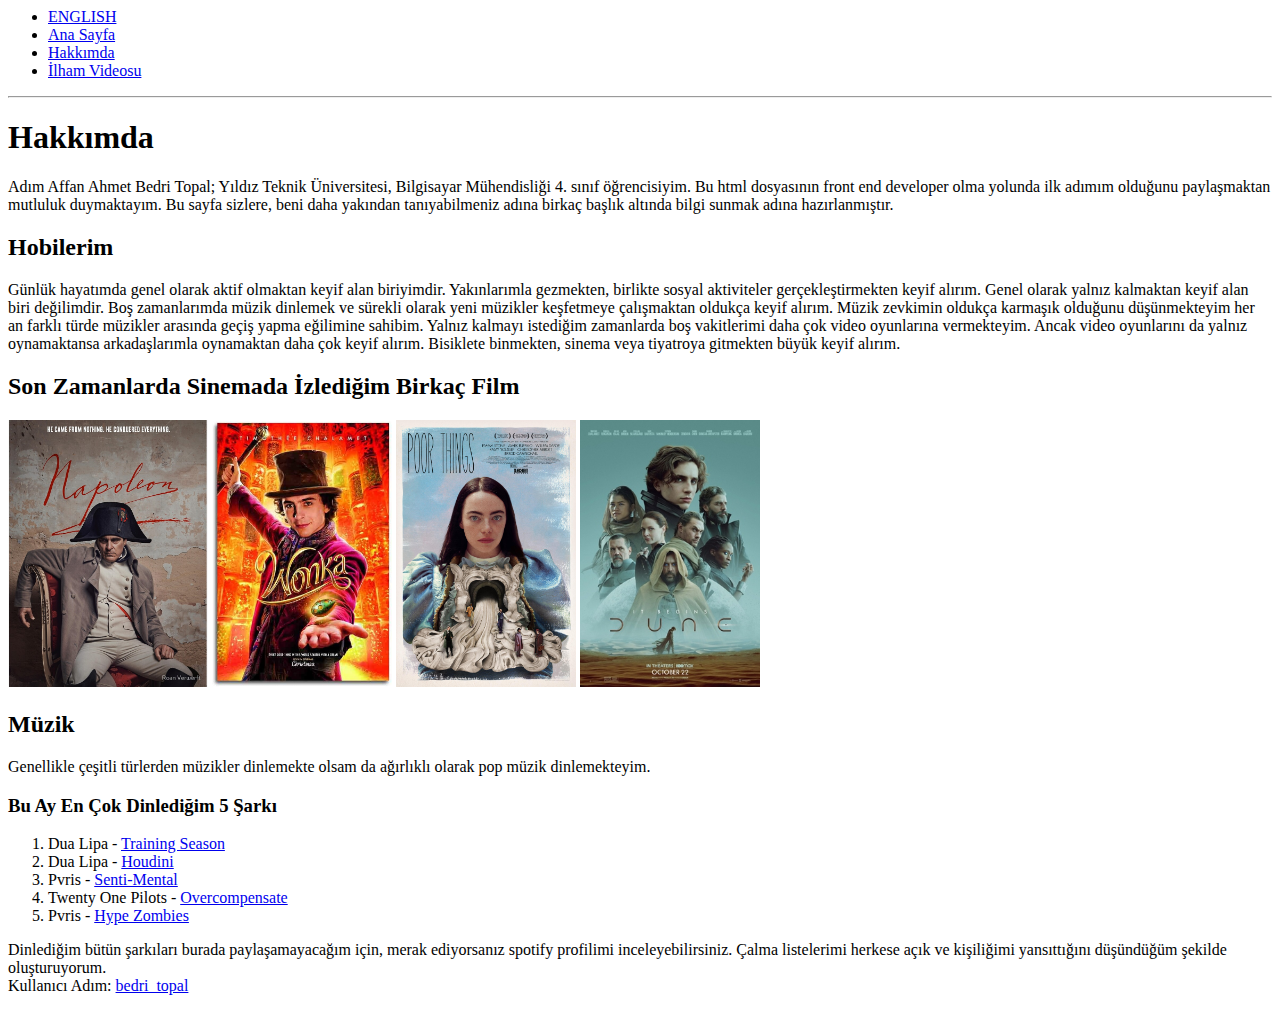
<file: HW1 - Personal Webpage/Turkish/about_tr.html>
<html>
    <head>
        <title>Hakkımda</title>
    </head>
    <body>
        <!-- navbar -->
        <ul>
            <li><a href="../English/about_en.html">ENGLISH</a></li>
            <li><a href="index_tr.html">Ana Sayfa</a></li>
            <li><a href="about_tr.html">Hakkımda</a></li>
            <li><a href="embed_tr.html">İlham Videosu</a></li>
        </ul><hr>
        <h1>Hakkımda</h1>
        <p>
            Adım Affan Ahmet Bedri Topal; Yıldız Teknik Üniversitesi, Bilgisayar Mühendisliği 4. sınıf öğrencisiyim.
            Bu html dosyasının front end developer olma yolunda ilk adımım olduğunu paylaşmaktan mutluluk duymaktayım. 
            Bu sayfa sizlere, beni daha yakından tanıyabilmeniz adına birkaç başlık altında bilgi sunmak adına hazırlanmıştır.
        </p>
        <h2>Hobilerim</h2>
        <p>
            Günlük hayatımda genel olarak aktif olmaktan keyif alan biriyimdir. Yakınlarımla gezmekten, birlikte sosyal aktiviteler gerçekleştirmekten keyif alırım.
            Genel olarak yalnız kalmaktan keyif alan biri değilimdir. Boş zamanlarımda müzik dinlemek ve sürekli olarak yeni müzikler keşfetmeye çalışmaktan oldukça keyif alırım.
            Müzik zevkimin oldukça karmaşık olduğunu düşünmekteyim her an farklı türde müzikler arasında geçiş yapma eğilimine sahibim.
            Yalnız kalmayı istediğim zamanlarda boş vakitlerimi daha çok video oyunlarına vermekteyim. Ancak video oyunlarını da yalnız oynamaktansa arkadaşlarımla oynamaktan daha çok keyif alırım. Bisiklete binmekten, sinema veya tiyatroya gitmekten büyük keyif alırım.
        </p>
        <h2>Son Zamanlarda Sinemada İzlediğim Birkaç Film</B></h2>
        <img src="../images/napoleon.jpg" alt="napoleon" width="200">
        <img src="../images/wonka.jpg" alt="wonka" width="180">
        <img src="../images/poorThings.jpg" alt="poorthings" width="180">
        <img src="../images/Dune.jpg" alt="dune" width="180">
        <h2>Müzik</h2>
        <p>Genellikle çeşitli türlerden müzikler dinlemekte olsam da ağırlıklı olarak pop müzik dinlemekteyim.</p>
        <h3>Bu Ay En Çok Dinlediğim 5 Şarkı</h3>
        <ol>
            <li>Dua Lipa - <a href="https://youtu.be/ZjBZ8MUnB0E?si=6pVLhkLsc1r3ZW_x" target="_blank">Training Season</a></li>
            <li>Dua Lipa - <a href="https://youtu.be/suAR1PYFNYA?si=EnOgIRulwQHBSpDY" target="_blank">Houdini</a></li>
            <li>Pvris - <a href="https://youtu.be/xznP_CW1MSM?si=e-e-ewbTGUQmIcYc" target="_blank">Senti-Mental</a></li>
            <li>Twenty One Pilots - <a href="https://youtu.be/53tgVlXBZVg?si=9rx1eCFnP78rMPAs" target="_blank">Overcompensate</a></li>
            <li>Pvris - <a href="https://youtu.be/GQHravKr1R0?si=v_T4ZiQilkaq69Hs" target="_blank">Hype Zombies</a></li>
        </ol>
        <p>
            Dinlediğim bütün şarkıları burada paylaşamayacağım için, merak ediyorsanız spotify profilimi inceleyebilirsiniz. Çalma listelerimi herkese açık ve kişiliğimi yansıttığını düşündüğüm şekilde oluşturuyorum.
            <br>Kullanıcı Adım: <a href="https://open.spotify.com/user/bedri_topal?si=ae4f6d0f713540af" target="_blank">bedri_topal</a>
        </p>



    </body>
</html>
</file>
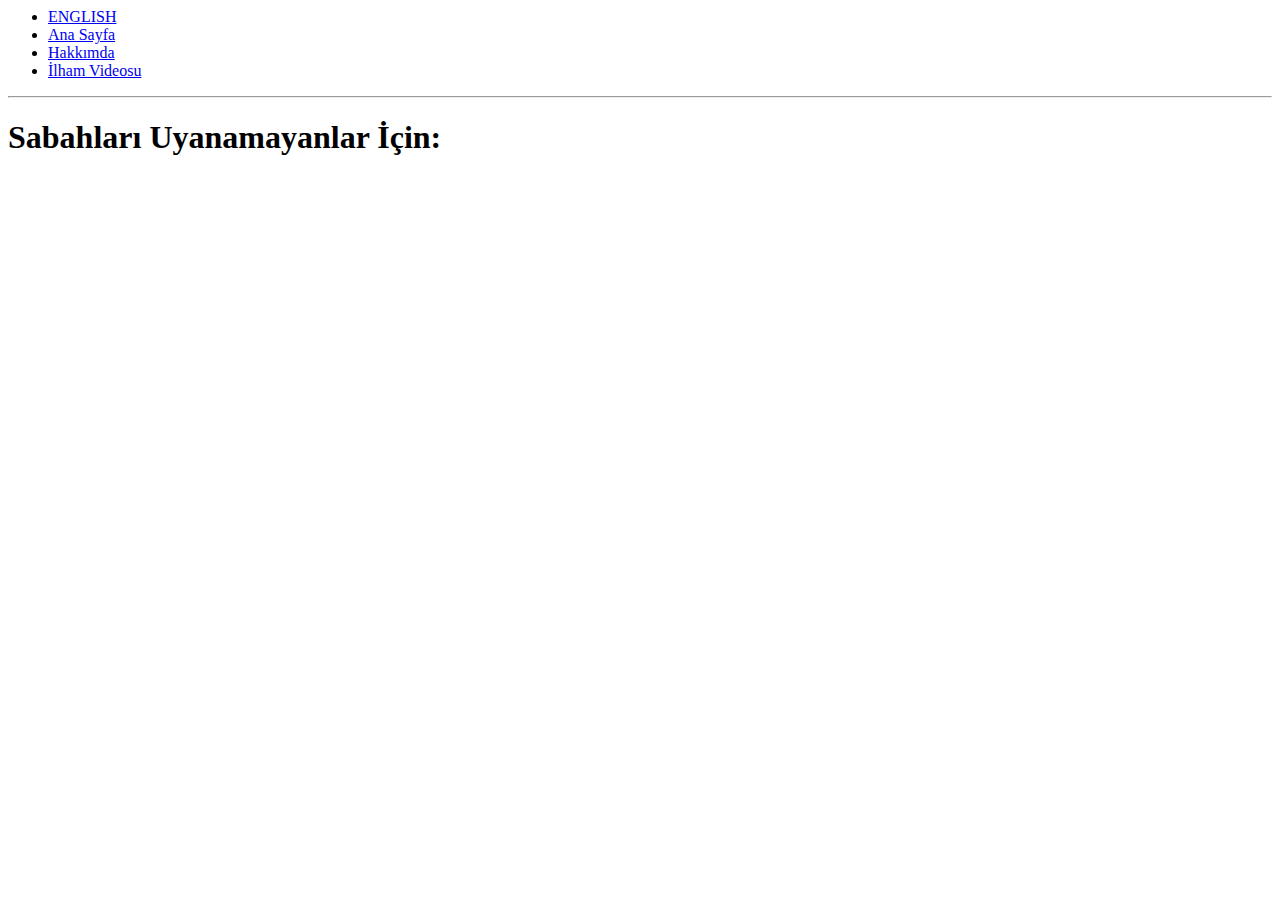
<file: HW1 - Personal Webpage/Turkish/embed_tr.html>
<html>
    <head>
        <title>İlham Videosu</title>
    </head>
    <body>
        <!-- navbar -->
        <ul>
            <li><a href="../English/embed_en.html">ENGLISH</a></li>
            <li><a href="index_tr.html">Ana Sayfa</a></li>
            <li><a href="about_tr.html">Hakkımda</a></li>
            <li><a href="embed_tr.html">İlham Videosu</a></li>
        </ul><hr>
        <h1>Sabahları Uyanamayanlar İçin:</h1>
        <iframe width="560" height="315" src="https://www.youtube.com/embed/enYdAxVcNZA?si=Ev_hezxG40WEdGTG&autoplay=1" title="YouTube video player" frameborder="0" allow="accelerometer; autoplay; clipboard-write; encrypted-media; gyroscope; picture-in-picture; web-share" allowfullscreen></iframe>
    </body>
</html>
</file>
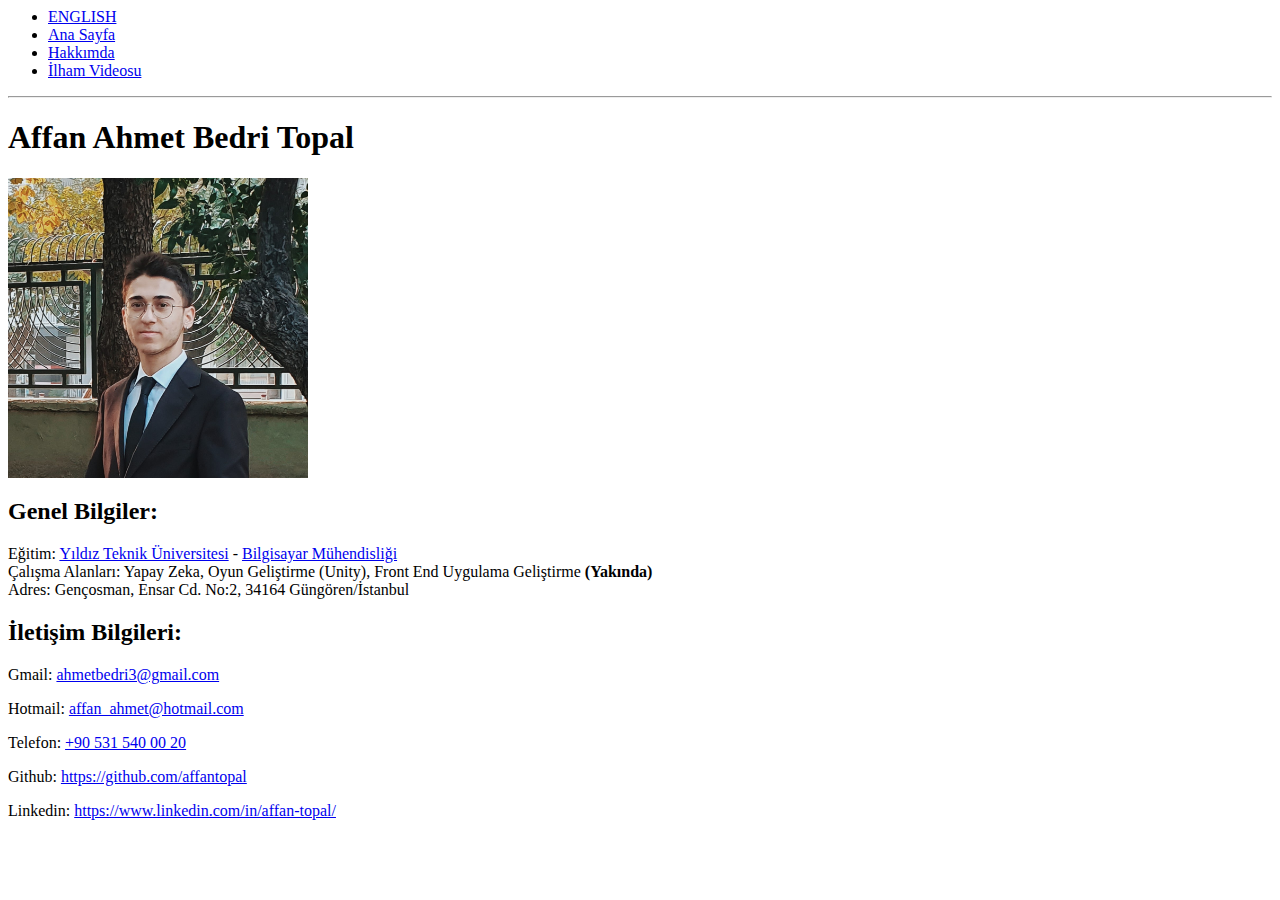
<file: HW1 - Personal Webpage/Turkish/index_tr.html>
<html>
    <head>
        <title>Ana Sayfa</title>
    </head>
    <body>
        <!-- navbar -->
        <ul>
            <li><a href="../English/index_en.html">ENGLISH</a></li>
            <li><a href="index_tr.html">Ana Sayfa</a></li>
            <li><a href="about_tr.html">Hakkımda</a></li>
            <li><a href="embed_tr.html">İlham Videosu</a></li>
        </ul><hr>
        <h1>Affan Ahmet Bedri Topal</h1>
        <img src="../images/mypic2.jpg" alt="profil resmim" width="300">
        <h2>Genel Bilgiler:</h2>
        <p>
            Eğitim: <a href="https://www.yildiz.edu.tr/" target="_blank">Yıldız Teknik Üniversitesi</a> - <a href="https://ce.yildiz.edu.tr/" target="_blank">Bilgisayar Mühendisliği</a>
            <br>Çalışma Alanları: Yapay Zeka, Oyun Geliştirme (Unity), Front End Uygulama Geliştirme <strong>(Yakında)</strong>
            <br>Adres: Gençosman, Ensar Cd. No:2, 34164 Güngören/İstanbul
        </p>
        <h2>İletişim Bilgileri:</h2>
        <p>Gmail: <a href="mailto:ahmetbedri3@gmail.com">ahmetbedri3@gmail.com</a></p>
        <p>Hotmail: <a href="mailto:affan_ahmet@hotmail.com">affan_ahmet@hotmail.com</a></p>
        <p>Telefon: <a href="tel:+905315400020">+90 531 540 00 20</a></p>
        <p>Github: <a href="https://github.com/affantopal" target="_blank">https://github.com/affantopal</a></p>
        <p>Linkedin: <a href="https://www.linkedin.com/in/affan-topal/" target="_blank">https://www.linkedin.com/in/affan-topal/</a></p>

        

        
    </body>
</html>
</file>
<file: HW2 - web store/style.css>
body{
    font-family: "Dosis", sans-serif;
    margin: 0px;
    padding: 0px;
    background-color: #fff;
    color: #b39500;
}

/*navbar tasarımı. "position" sayesinde daima üstte kalması sağlandı.*/
#navbar {
    position: fixed;
    top: 0;
    padding: 10px;
    width:100%;
    font-weight: bold;
    color: #b39500; 
    background-color: #e6e6e6;
}

#contact {
    padding: 5px;
    margin: 0px;
    width:100%;
    color: black; 
    font-weight: bold;
    background-color: #e6e6e6;
}

/* Sitedeki linklerin diğer yazılar ile uyumunu sağlayabilmek için kullanıldı. */
.yellow-link {
    color: #b39500;
    font-weight: bold;
}

/* Ürünler sayfasında kullanmak üzere hazırlandı. Ürünler bu grid'in içine yerleştirildi. */
.grid-container {
    margin-top: 72px; /* Navbar'ı fixed yaptığım için iç içe geçmekteydi. Pek uygun bir çözüm olmasa da işin içinden başka şekilde çıkamadım. */
    margin-left: auto;
    margin-right: auto;
    width: 80%;
    padding: 5px;
    display: grid;
    gap: 10px;
    grid-template-columns: auto auto auto;
}

/* Ürünler sayfasında kullanılan container'ın içine resimleri ve açıklamalarını yerleştirmek için kullanıldı */
.grid-item {
    background-color: #b39500;
    color: black;
    border: 2px solid #b39500;
    font-size: 17px;
    white-space: nowrap;
    overflow: hidden;
    text-align: left;
}

/* container'ın içinde indirimli ürünleri farklı renk ile belirginleştirmede kullanıldı */
.grid-item.disc{
    border: 2px solid #ff1a1a;
    background-color: #ff1a1a;
}

/* grid elemanlarını kullanarak başlıklara yer verebilmek için kullanıldı. Düzen sağlamak adına kolaylık oluşturdu. */
.grid-header{
    color: #b39500;
    font-size: 25px;
    padding: 20px 0px;
    text-align: left;
}

.grid-button{
    color: #b39500;
    background-color: black;
    font-size: 20px;
    text-align: center;
    padding: 20px 0px;
}

/* Resimlerin düzgün yerleştirilmesi için kullanıldı.*/
img{
    display: block;
    margin-left: auto;
    margin-right: auto;
    margin-bottom: 2px;
    max-width: 100%
}

#about{
    margin-top: 90px; /* Navbar'ı fixed yaptığım için iç içe geçmekteydi. Yukarıda anlatılan durum ile aynı. */
    width: 80%;
    margin-left: auto;
    margin-right: auto;
}
</file>
<file: HW3 - google1998/style.css>
*{
    font-family: 'Times New Roman', Times, serif;
    margin: 0;
    padding: 0;
}

.grid-container {
    margin-left: auto;
    margin-right: auto;
    width: 50%;
    padding: 5px;
    display: grid;
    gap: 2px;
    grid-template-columns: auto auto auto;
}

.grid-item {
    position: relative;
    text-align: center;
}

#sec-1{
    grid-column-start: 1;
    grid-column-end: 4;
    background-color:#e1e1e1;
}

#sec-2{
    background-color: #7EE5DA;
}

#sec-3{
    background-color: #70CCC2;
}

#sec-4{
    background-color: #62B3AA;
}

#logo98 {
    margin-top: 150px;
    max-width: 395px;
    position: relative;
    margin-left: auto;
    margin-right: auto;
}

.button{
    background-color: #e1e1e1;
    border:1px solid #bfbfbf;
    color:#000000;
    padding: 2px 4px;
    margin: 2px;
}

#copyright{
    text-align: center;
    font-size: small;
}
</file>
<file: HW4 - Landing Page/css/global.css>
.head-small{
    font-size: 0.8rem;
}
.head-med{
    font-size: 1.5rem;
}
.head-big{
    font-size: 1.75rem;
}
.bg-color1{
    background-color: #174031;
}
.bg-color2{
    background-color: #2C7359;
}
.bg-color3{
    background-color: #F2F2F2;
}
.bg-color4{
    background-color: #262626;
}
.bg-color5{
    background-color: #0D0D0D;
}

a{
    color: #F2F2F2;
    text-decoration: none;
}
#home{
    display: flex;
    flex-direction: column;
    justify-content: center;
    align-items: center;
    padding: 2rem;
    text-align: center;
}
#home p{
    color: #F2F2F2;
    font-weight: bolder;
}
#navbar{
    color: #F2F2F2;
    display: flex;
    justify-content: space-between;
    align-items: center;
    padding: 0 0.75rem;
    height: 70px;
}
#navbar ul{
    list-style-type: none;
    display: flex;
    align-items: center;
}
#navbar ul li a{
    padding: 0.5rem;
}
#navbar ul li a:hover{
    background-color: #262626;
    border-radius: 6px;
}
#footer{
    color: #F2F2F2;
    height: 100px;
    display: flex;
    align-items: center;
    justify-content: center;
    padding: 15px 0px;
    text-align: center;
}
</file>
<file: HW4 - Landing Page/css/main.css>
*{
    margin: 0;
    padding: 0;
    font-family: "Dosis", sans-serif;
    box-sizing: border-box;
}
#home img{
    transition: width 1s, height 1s;
    width: 300px;
    height: auto;
    margin-bottom: 1.5rem;
    border-radius: 150px;
    padding: 3px;
    background-color: #2C7359;
}
#home img:hover{
    transition: width 1s, height 1s;
    transition-delay: 200ms;
    width: 500px;
    height: auto;
    margin-bottom: 1.5rem;
}

.container{
    max-width: 80%;
    height: 400px;
    margin: 0 auto;
    padding: 10px 0px;
    display: flex;
    flex-direction: row;
    flex-wrap: nowrap;
    justify-content: space-around;
    align-items: center;
    gap: 10px;
}
.box1{
    text-align: center;
    height: 120px;
    padding: 20px;
    border: 6px;
    border-style: none none solid none;
    border-color: #174031;
    color: #174031;
    background-color: #F2F2F2;
    font-size: 1.8rem;

    flex-grow: 1;
    flex-basis: 0;
    transition: all .7s;
}
.box1:hover{
    height: 400px;
    background-color: #174031;
    color: #F2F2F2;
    border-style: solid;
    flex-grow: 4.3;
    flex-basis: 0;
    transition: all .7s;
}
.box2{
    text-align: center;
    height: 220px;
    padding: 10px;
    border: 6px;
    border-style: none none solid none;
    border-color: #2C7359;
    color: #2C7359;
    background-color: #F2F2F2;
    font-size: 1.8rem;

    flex-grow: 1;
    flex-basis: 0;
    transition: all .7s;
}
.box2:hover{
    height: 400px;
    background-color: #2C7359;
    color: #F2F2F2;
    border-style: solid;
    flex-grow: 4.3;
    flex-basis: 0;
    transition: all .7s;
}
.box1 p, .box1 ul, .box2 p{
    font-size: 1.4rem;
    margin-top: 3px;
    overflow: hidden;
    visibility: hidden;
}
.box1:hover p, .box1:hover ul, .box2:hover p{
    visibility: visible;
}
.box2 img{
    width: 150px;
    height: auto;
    border-radius: 300px;
    border: 3px;
    border-style: solid;
    border-color: #2C7359;
}
.box2:hover img{
    border-color: #174031;
    height: 80px;
    width: auto;
}
</file>
<file: HW4 - Landing Page/css/mobile.css>
*{
    margin: 0;
    padding: 0;
    font-family: "Dosis", sans-serif;
    box-sizing: border-box;
}

#home img{
    width: 150px;
    height: auto;
    margin-bottom: 1.5rem;
    border-radius: 150px;
    padding: 3px;
    background-color: #2C7359;

}
.container{
    max-width: 80%;
    height: 1350px;
    margin: 0 auto;
    padding: 10px 0px;
    display: flex;
    flex-direction: column;
    flex-wrap: nowrap;
    justify-content: space-around;
    align-items: center;
    gap: 10px;
}
.box1{
    text-align: center;
    width: 500px;
    height: 400px;
    padding: 20px;
    border: 6px;
    border-style: none none solid none;
    border-color: #174031;
    color: #174031;
    background-color: #F2F2F2;
    font-size: 1.8rem;
}
.box2{
    text-align: center;
    width: 500px;
    padding: 10px;
    border: 6px;
    border-style: none none solid none;
    border-color: #2C7359;
    color: #2C7359;
    background-color: #F2F2F2;
    font-size: 1.8rem;
}
.box1 p, .box1 ul, .box2 p{
    font-size: 1.4rem;
    margin-top: 3px;
    visibility: visible;
}
.box1 ul{
    list-style-type: none;
}
.box1 a{
    color: #174031;
}
.box2 img{
    width: 150px;
    height: auto;
    border-radius: 300px;
    border: 3px;
    border-style: solid;
    border-color: #2C7359;
}
#more-info{
    visibility: hidden;
}
</file>
<file: HW5 - Responsive Gallery/style.css>
*{
    padding: 0;
    margin: 0;
    box-sizing: border-box;
}
body{
    background-color: #ffffff;
}

.wrapper{
    margin: 80px  auto;
    width: 1584px;
    height: 720px;
    background-color: #252525;
    border-radius: 20px;
}
.container{
    width: 1580px;
    height: 360px;
    margin: 0 auto;
    display: flex;
    flex-direction: row;
    flex-wrap: nowrap;
    align-items: center;
}
.box{
    height: auto;
    flex: 1 1 142.3px;
    transition: all .7s;
    filter: blur(1px);
}
.box img {
    width: 100%;
    height: 100%;
    border-color: black;
    border-style: solid;
    border-width: 3px;
}
.box:hover{
    flex: 1 1 854px;
    transition: all .7s;
    filter: blur(0px);
}
</file>
<file: HW6 - Responsive Form/main.css>
* {
  margin: 0;
  padding: 0;
  box-sizing: border-box;
  font-family: "Dosis", sans-serif;
}
body {
  background: rgb(130, 106, 251);
}
.wrapper {
	position: absolute;
	top: 50%;
	left: 50%;
	max-width: 600px;
  width: 100%;
	padding: 30px;
	transform: translate(-50%, -50%);
	background: #e8fbff;
	box-shadow: 0 15px 25px rgba(0, 0, 0, .6);
	border-radius: 10px;
}
.wrapper header {
  font-size: 1.5rem;
  color: #333;
  font-weight: 500;
  text-align: center;
}

/*  */
form .content {
  position: relative;
  width: 100%;
  margin-top: 20px;
}
.content input {
	width: 100%;
	padding: 10px 0;
	font-size: 16px;
	color: #262626;
	margin-bottom: 30px;
	border: none;
	border-bottom: 2px solid #262626;
	outline: none;
	background: transparent;
}
.content label {
	position: absolute;
	top: 0;
	left: 0;
	padding: 10px 0;
	font-size: 16px;
	color: #262626;
	pointer-events: none;
	transition: .5s;
}
.content input:focus~label,
.content input:valid~label {
	top: -20px;
	left: 0;
	color: #101010;
	font-size: 12px;
	font-weight: 700;
}

/*  */
form .column {
  display: flex;
  column-gap: 15px;
}

/*  */
.gender-box h3 {
  font-size: 16px;
	color: #262626;
  font-weight: 400;
  margin-bottom: 8px;
}
form .gender-option{
  display: flex;
  align-items: center;
  column-gap: 30px;
  flex-wrap: wrap;
}
form .gender {
  column-gap: 5px;
}
.gender input {
  accent-color: rgb(130, 106, 251);
}
form :where(.gender input, .checks input) {
  cursor: pointer;
}
.gender label {
  color: #707070;
}

/*  */
form button {
  height: 55px;
  width: 100%;
  color: #fff;
  font-size: 1rem;
  font-weight: 400;
  margin-top: 30px;
  border: none;
  cursor: pointer;
  transition: all 0.2s ease;
  background: rgb(130, 106, 251);
}
form button:hover {
  background: rgb(88, 56, 250);
}
</file>
